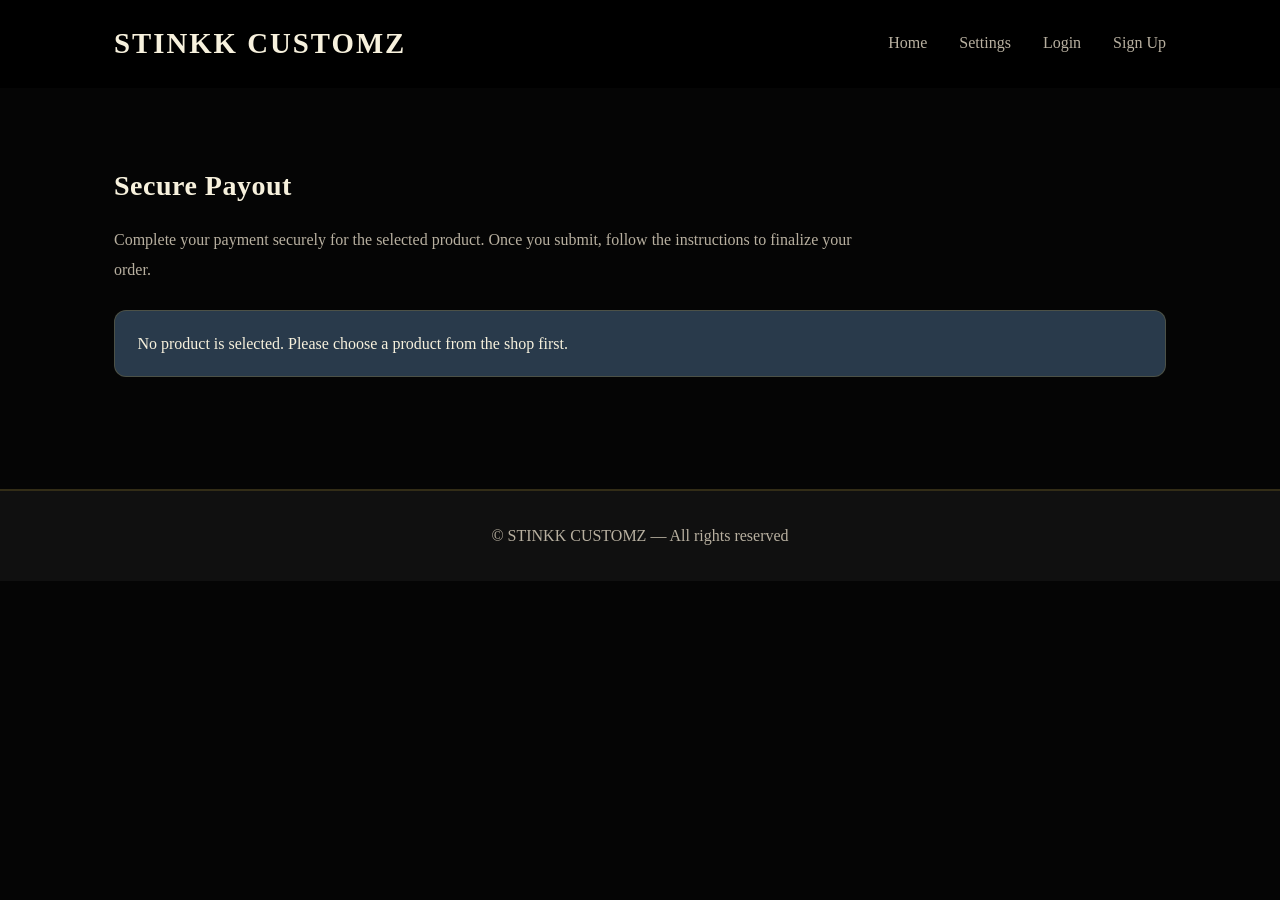
<file: checkout.html>
<!doctype html>
<html lang="en">
<head>
  <meta charset="utf-8">
  <meta name="viewport" content="width=device-width, initial-scale=1">
  <meta name="description" content="Complete your secure checkout for STINKK CUSTOMZ products with a safe and easy payment flow.">
  <link rel="canonical" href="https://AMUSHDE.github.io/stinkkxustomzz/checkout.html">
  <title>Secure Checkout — STINKK CUSTOMZ</title>
  <link rel="stylesheet" href="styles.css">
</head>
<body>
  <header class="site-header">
    <div class="container">
      <h1 class="logo">STINKK CUSTOMZ</h1>
      <nav class="nav">
        <a href="index.html">Home</a>
        <a href="settings.html">Settings</a>
        <a href="login.html">Login</a>
      </nav>
    </div>
  </header>

  <main class="checkout-page">
    <section class="container">
      <h3>Secure Payout</h3>
      <p>Complete your payment securely for the selected product. Once you submit, follow the instructions to finalize your order.</p>

      <div id="checkoutNotice" class="payment-notice hidden"></div>
      <div id="checkoutSummary" class="checkout-summary hidden"></div>

      <div id="checkoutSection" class="checkout-panel">
        <form id="checkoutForm">
          <label>Product
            <input type="text" name="product" readonly>
          </label>
          <label>Total Amount
            <input type="text" name="amount" readonly>
          </label>
          <label>Your Name
            <input type="text" name="payerName" required>
          </label>
          <label>Email
            <input type="email" name="payerEmail" required>
          </label>
          <label>Phone number
            <input type="tel" name="payerPhone" required placeholder="07XXXXXXXX">
          </label>
          <label>Payment method
            <select name="method" required>
              <option value="">Choose a method</option>
              <option value="mpesa">Mpesa</option>
              <option value="bank">Bank Transfer</option>
              <option value="airtel">Airtel Money</option>
            </select>
          </label>
          <button class="btn" type="submit">Complete Payment</button>
        </form>
      </div>
    </section>
  </main>

  <footer class="site-footer">
    <div class="container">© STINKK CUSTOMZ — All rights reserved</div>
  </footer>
  <script src="script.js"></script>
</body>
</html>
</file>
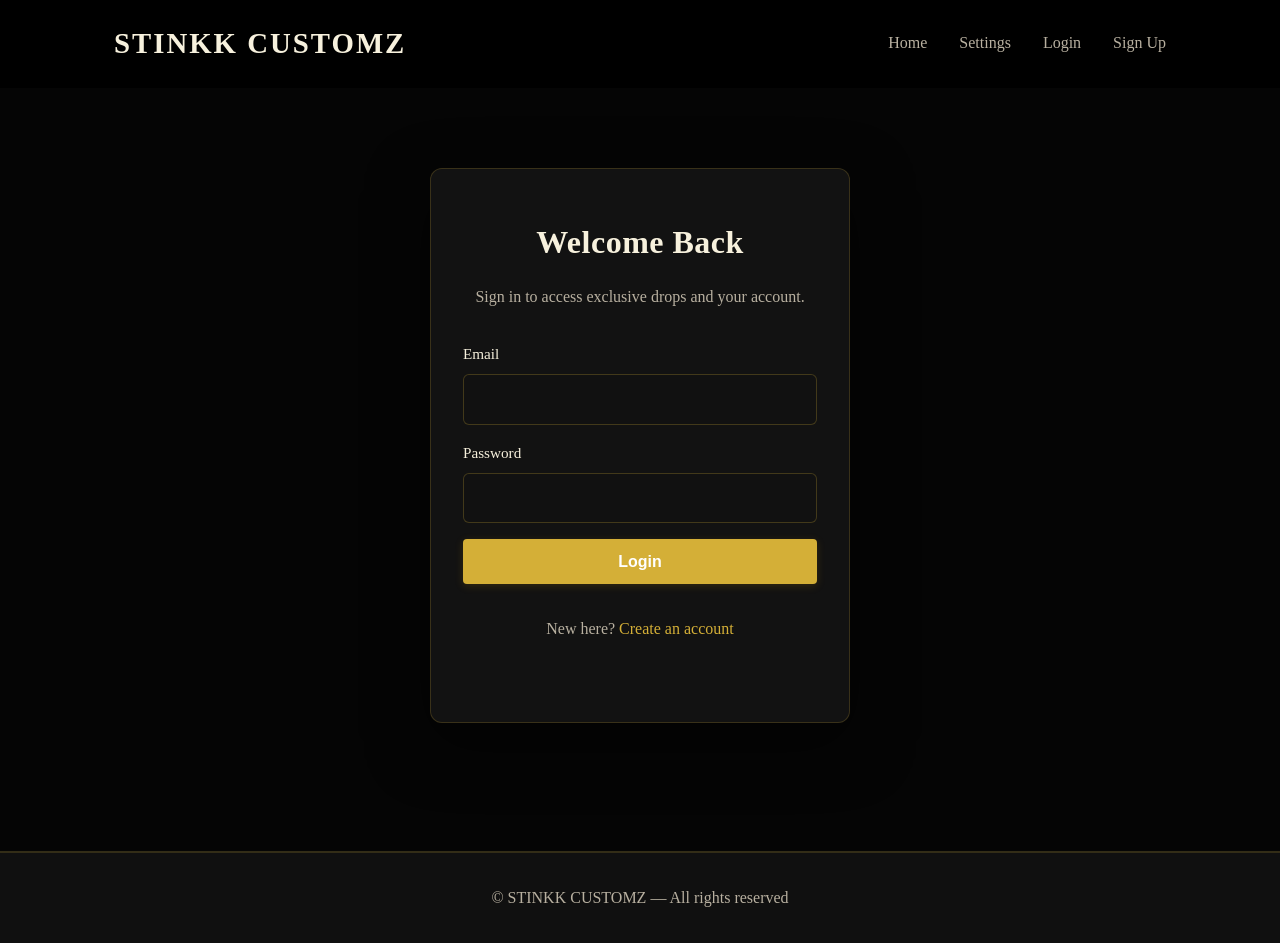
<file: login.html>
<!doctype html>
<html lang="en">
<head>
  <meta charset="utf-8">
  <meta name="viewport" content="width=device-width, initial-scale=1">
  <title>Login — STINKK CUSTOMZ</title>
  <link rel="stylesheet" href="styles.css">
</head>
<body>
  <header class="site-header">
    <div class="container">
      <h1 class="logo">STINKK CUSTOMZ</h1>
      <nav class="nav">
        <a href="index.html">Home</a>
        <a href="settings.html">Settings</a>
        <a href="signup.html">Sign Up</a>
      </nav>
    </div>
  </header>

  <main>
    <section class="auth-page">
      <div class="container auth-card">
        <h2 class="auth-title">Welcome Back</h2>
        <p>Sign in to access exclusive drops and your account.</p>
        <form class="auth-form" id="loginForm">
          <label>Email
            <input type="email" name="email" required>
          </label>
          <label>Password
            <input type="password" name="password" required>
          </label>
          <button class="btn" type="submit">Login</button>
          <p class="auth-footer">New here? <a href="signup.html">Create an account</a></p>
        </form>
      </div>
    </section>
  </main>

  <footer class="site-footer">
    <div class="container">© STINKK CUSTOMZ — All rights reserved</div>
  </footer>
  <script src="script.js"></script>
</body>
</html>
</file>
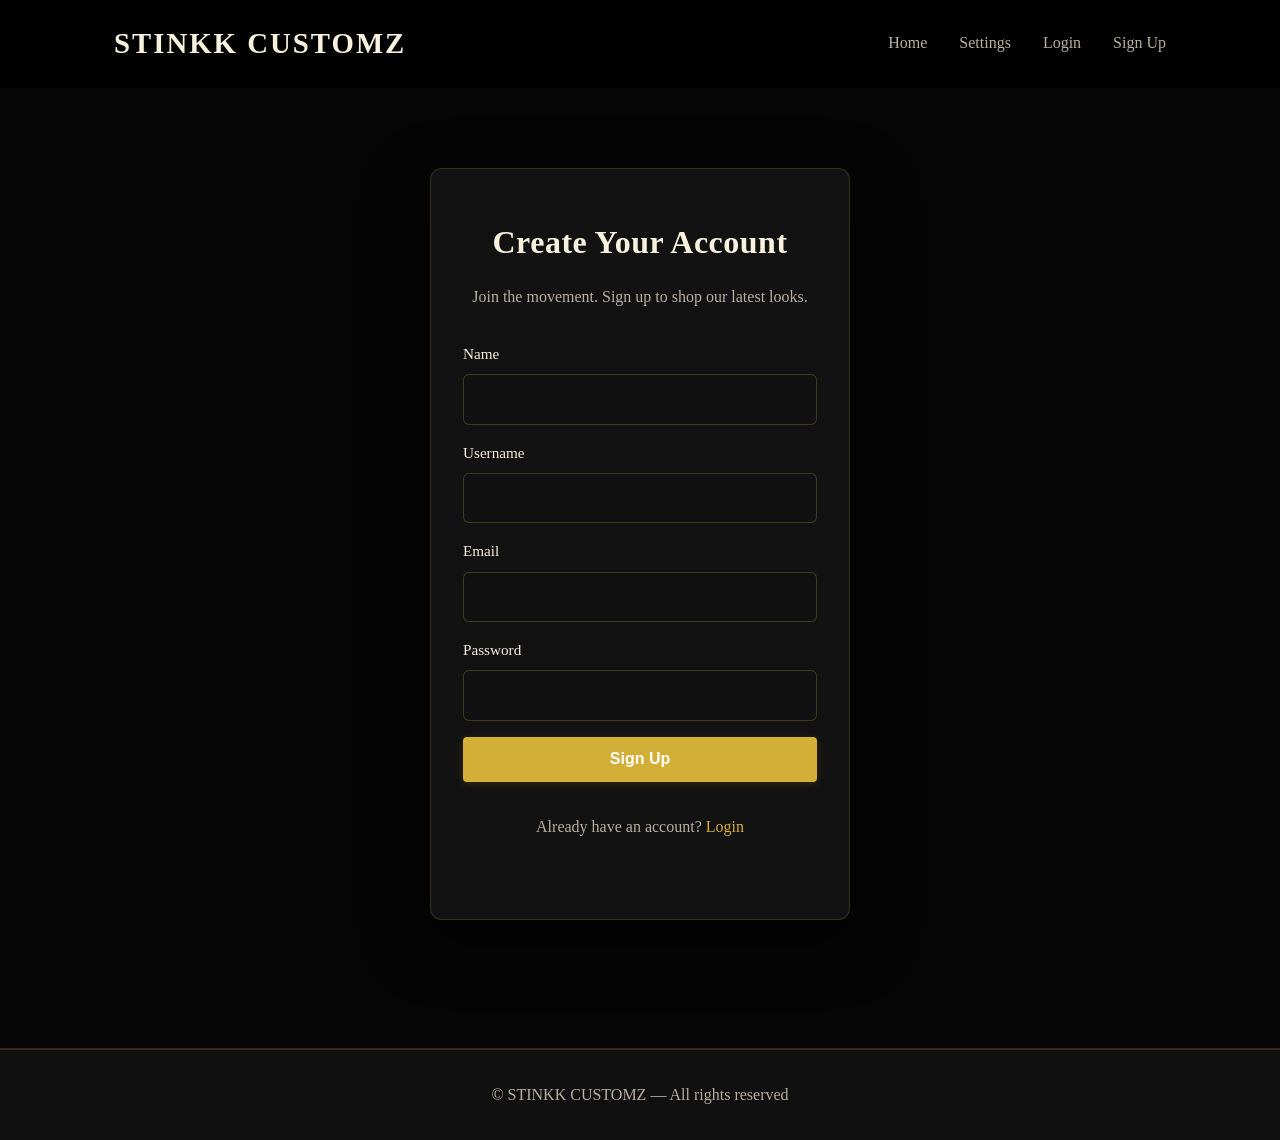
<file: signup.html>
<!doctype html>
<html lang="en">
<head>
  <meta charset="utf-8">
  <meta name="viewport" content="width=device-width, initial-scale=1">
  <title>Sign Up — STINKK CUSTOMZ</title>
  <link rel="stylesheet" href="styles.css">
</head>
<body>
  <header class="site-header">
    <div class="container">
      <h1 class="logo">STINKK CUSTOMZ</h1>
      <nav class="nav">
        <a href="index.html">Home</a>
        <a href="settings.html">Settings</a>
        <a href="login.html">Login</a>
      </nav>
    </div>
  </header>

  <main>
    <section class="auth-page">
      <div class="container auth-card">
        <h2 class="auth-title">Create Your Account</h2>
        <p>Join the movement. Sign up to shop our latest looks.</p>
        <form class="auth-form" id="signupForm">
          <label>Name
            <input type="text" name="name" required>
          </label>
          <label>Username
            <input type="text" name="username" required>
          </label>
          <label>Email
            <input type="email" name="email" required>
          </label>
          <label>Password
            <input type="password" name="password" required>
          </label>
          <button class="btn" type="submit">Sign Up</button>
          <p class="auth-footer">Already have an account? <a href="login.html">Login</a></p>
        </form>
      </div>
    </section>
  </main>

  <footer class="site-footer">
    <div class="container">© STINKK CUSTOMZ — All rights reserved</div>
  </footer>
  <script src="script.js"></script>
</body>
</html>
</file>
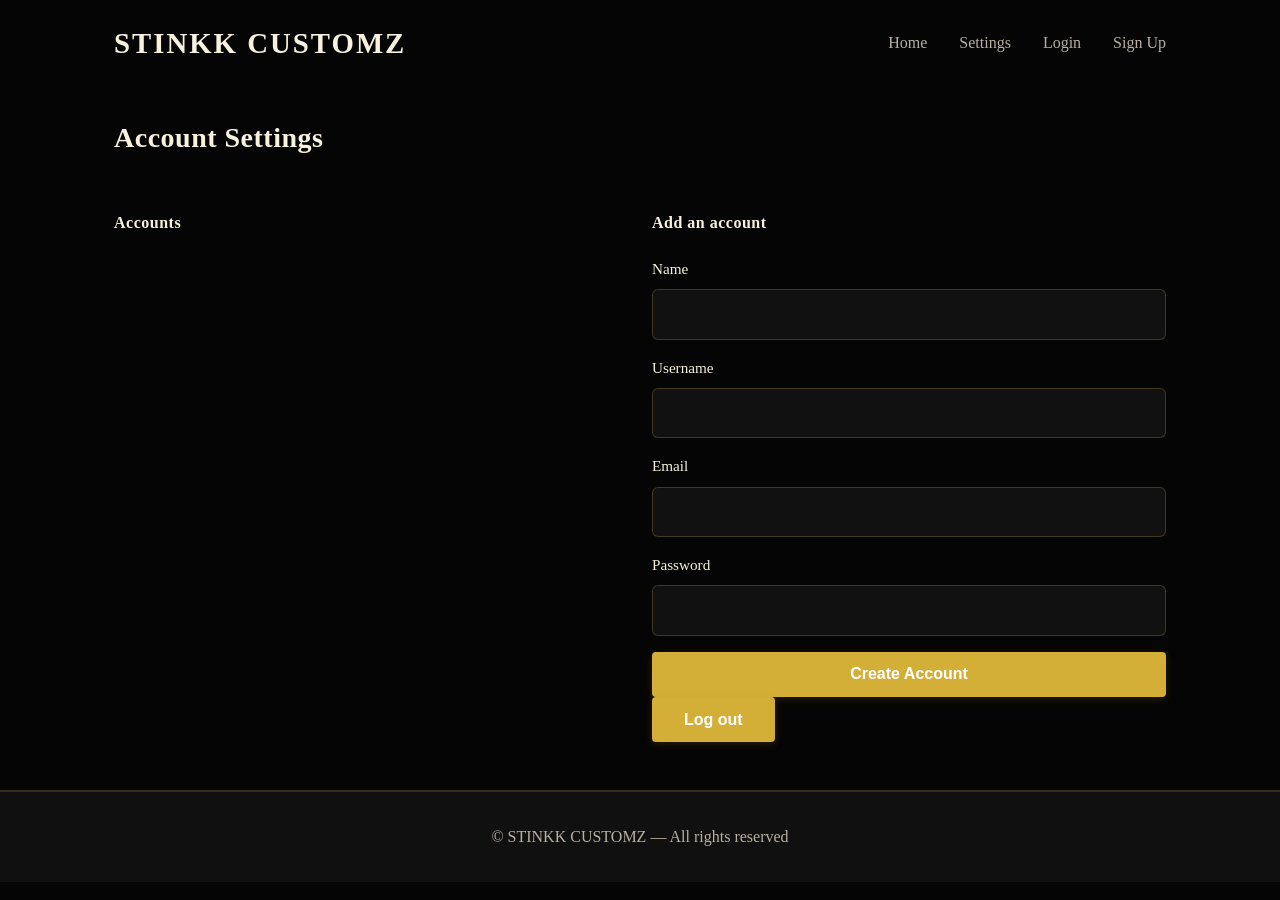
<file: deploy_package/settings.html>
<!doctype html>
<html lang="en">
<head>
  <meta charset="utf-8">
  <meta name="viewport" content="width=device-width, initial-scale=1">
  <title>Settings — STINKK CUSTOMZ</title>
  <link rel="stylesheet" href="styles.css">
</head>
<body>
  <header class="site-header">
    <div class="container">
      <h1 class="logo">STINKK CUSTOMZ</h1>
      <nav class="nav">
        <a href="index.html">Home</a>
        <a href="settings.html">Settings</a>
        <a href="login.html">Login</a>
      </nav>
    </div>
  </header>

  <main>
    <section class="settings container">
      <h3>Account Settings</h3>
      <div class="settings-grid">
        <div class="accounts-list">
          <h4>Accounts</h4>
          <ul id="accountsList"></ul>
        </div>

        <div class="accounts-actions">
          <h4>Add an account</h4>
          <form id="addAccountForm" class="auth-form">
            <label>Name
              <input type="text" name="name" required>
            </label>
            <label>Username
              <input type="text" name="username" required>
            </label>
            <label>Email
              <input type="email" name="email" required>
            </label>
            <label>Password
              <input type="password" name="password" required>
            </label>
            <button class="btn" type="submit">Create Account</button>
          </form>

          <div class="settings-logout">
            <button id="settingsLogoutBtn" class="btn">Log out</button>
          </div>
        </div>
      </div>
    </section>
  </main>

  <footer class="site-footer">
    <div class="container">© STINKK CUSTOMZ — All rights reserved</div>
  </footer>

  <script src="script.js"></script>
</body>
</html>
</file>
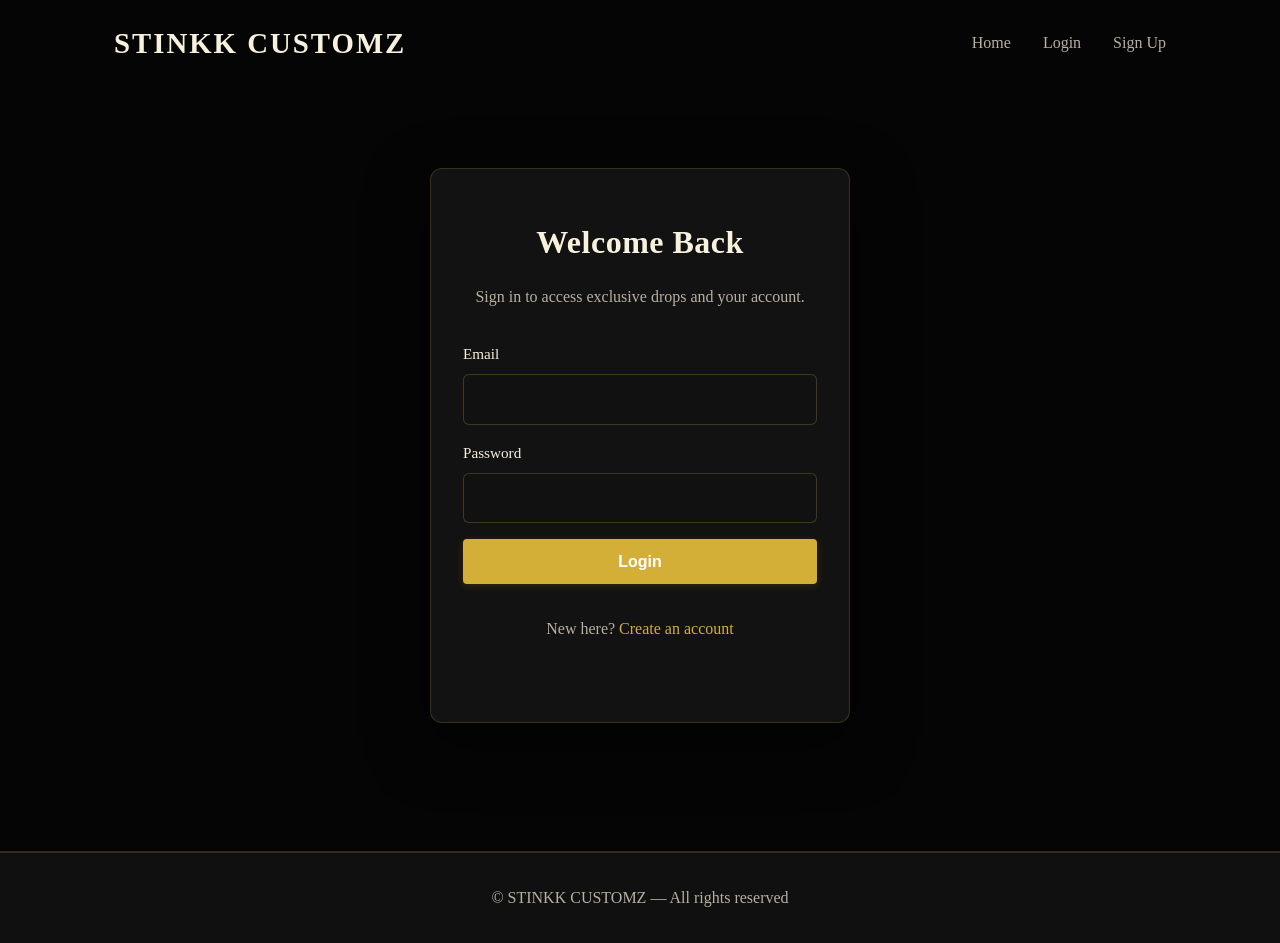
<file: jewellery_site/login.html>
<!doctype html>
<html lang="en">
<head>
  <meta charset="utf-8">
  <meta name="viewport" content="width=device-width, initial-scale=1">
  <title>Login — STINKK CUSTOMZ</title>
  <link rel="stylesheet" href="styles.css">
</head>
<body>
  <header class="site-header">
    <div class="container">
      <h1 class="logo">STINKK CUSTOMZ</h1>
      <nav class="nav">
        <a href="index.html">Home</a>
        <a href="signup.html">Sign Up</a>
      </nav>
    </div>
  </header>

  <main>
    <section class="auth-page">
      <div class="container auth-card">
        <h2 class="auth-title">Welcome Back</h2>
        <p>Sign in to access exclusive drops and your account.</p>
        <form class="auth-form" id="loginForm">
          <label>Email
            <input type="email" name="email" required>
          </label>
          <label>Password
            <input type="password" name="password" required>
          </label>
          <button class="btn" type="submit">Login</button>
          <p class="auth-footer">New here? <a href="signup.html">Create an account</a></p>
        </form>
      </div>
    </section>
  </main>

  <footer class="site-footer">
    <div class="container">© STINKK CUSTOMZ — All rights reserved</div>
  </footer>
  <script src="script.js"></script>
</body>
</html>
</file>
<file: styles.css>
/* ============================================
   ROOT VARIABLES & RESET
   ============================================ */
:root {
  --bg: #050505;
  --bg-alt: #101010;
  --muted: #cfc7b8;
  --accent: #d4af37;
  --accent-dark: #b58f19;
  --text-primary: #f7f1dd;
  --text-secondary: #b8b0a0;
  --border: rgba(212, 175, 55, 0.18);
  --shadow: 0 4px 20px rgba(0, 0, 0, 0.45);
  --shadow-lg: 0 8px 35px rgba(0, 0, 0, 0.55);
  --maxw: 1100px;
  --transition: 0.3s ease;
}

* {
  box-sizing: border-box;
}

html {
  scroll-behavior: smooth;
}

body {
  opacity: 0;
  transition: opacity 0.35s ease;
}

body.page-loaded {
  opacity: 1;
}

body.fade-out {
  opacity: 0;
}

body {
  font-family: 'Times New Roman', Times, serif;
  margin: 0;
  color: var(--text-primary);
  background-color: var(--bg);
  line-height: 1.6;
}

/* ============================================
   TYPOGRAPHY
   ============================================ */
h1, h2, h3, h4, h5, h6 {
  font-family: 'Times New Roman', Times, serif;
  font-weight: 700;
  letter-spacing: 0.5px;
}

h1 {
  font-size: 2.5rem;
}

h2 {
  font-size: 2rem;
}

h3 {
  font-size: 1.75rem;
}

p {
  color: var(--text-secondary);
}

/* ============================================
   LAYOUT & CONTAINER
   ============================================ */
.container {
  max-width: var(--maxw);
  margin: 0 auto;
  padding: 0 1.5rem;
}

/* ============================================
   HEADER & NAVIGATION
   ============================================ */
.site-header {
  background-color: black;
  border-bottom: 2px solid transparent;
  position: sticky;
  top: 0;
  z-index: 100;
  box-shadow: none;
}

.site-header .container {
  display: flex;
  align-items: center;
  justify-content: space-between;
  padding: 1.25rem 1.5rem;
  gap: 2rem;
}

.logo {
  font-family: 'Playfair Display', serif;
  margin: 0;
  font-size: 1.8rem;
  color: var(--text-primary);
  font-weight: 700;
  letter-spacing: 2px;
  flex-shrink: 0;
}


.nav {
  display: flex;
  gap: 2rem;
  flex: 1;
  justify-content: flex-end;
}

.nav a {
  color: var(--text-secondary);
  text-decoration: none;
  font-weight: 500;
  transition: color var(--transition);
  position: relative;
}

.nav a:hover {
  color: var(--accent);
}

.nav a::after {
  content: '';
  position: absolute;
  bottom: -5px;
  left: 0;
  width: 0;
  height: 2px;
  background-color: var(--accent);
  transition: width var(--transition);
}

.nav a:hover::after {
  width: 100%;
}

/* ============================================
   HERO SECTION
   ============================================ */
.hero {
  background-color: #000;
  padding: 5rem 0;
  text-align: center;
}

.hero .container {
  max-width: 800px;
}

.hero h2 {
  margin: 0 0 1rem;
  font-size: 3rem;
  color: #f7f1dd;
  line-height: 1.2;
}

.hero p {
  font-size: 1.1rem;
  margin-bottom: 2rem;
  color: #cfc7b8;
  line-height: 1.8;
}

/* ============================================
   BUTTONS
   ============================================ */
.btn {
  background-color: var(--accent);
  color: #fff;
  padding: 0.85rem 2rem;
  border-radius: 4px;
  border: none;
  cursor: pointer;
  text-decoration: none;
  display: inline-block;
  font-weight: 600;
  font-size: 1rem;
  transition: all var(--transition);
  box-shadow: 0 2px 8px rgba(184, 134, 11, 0.2);
}

.btn:hover {
  background-color: var(--accent-dark);
  transform: translateY(-2px);
  box-shadow: 0 4px 12px rgba(184, 134, 11, 0.3);
}

.btn:active {
  transform: translateY(0);
}

/* ============================================
   PRODUCTS SECTION
   ============================================ */
.products {
  padding: 4rem 0;
}

.products h3 {
  margin: 0 0 2rem;
  text-align: center;
  color: var(--text-primary);
}

.grid {
  display: grid;
  grid-template-columns: repeat(auto-fit, minmax(240px, 1fr));
  gap: 2rem;
  margin-top: 2rem;
}

/* ============================================
   PRODUCT CARDS
   ============================================ */
.card {
  background-color: var(--bg-alt);
  border: 1px solid var(--border);
  border-radius: 8px;
  overflow: hidden;
  display: flex;
  flex-direction: column;
  transition: all var(--transition);
  box-shadow: var(--shadow);
}

.card:hover {
  transform: translateY(-8px);
  box-shadow: var(--shadow-lg);
  border-color: var(--accent);
}

.card img {
  width: 100%;
  height: 240px;
  object-fit: cover;
  transition: transform var(--transition);
}

.card:hover img {
  transform: scale(1.05);
}

.meta {
  padding: 1.25rem;
  display: flex;
  flex-direction: column;
  gap: 0.75rem;
  flex-grow: 1;
}

.meta h4 {
  margin: 0;
  font-size: 1.1rem;
  color: var(--text-primary);
}

.price {
  color: var(--accent);
  font-weight: 700;
  font-size: 1.25rem;
  margin: 0;
}

.btn.view {
  align-self: flex-start;
  margin-top: auto;
  padding: 0.6rem 1.5rem;
}

/* ============================================
   ABOUT SECTION
   ============================================ */
.about {
  padding: 4rem 0;
  background-color: var(transparent);
    img {
      display: block;
      max-width: 900px;
      margin: 0 auto 1rem;
      width: 900px;
      height: auto;
      text-align: center;
     }
}

.about h3 {
  margin-bottom: 1.5rem;
  text-align: center;
  color: var(--text-primary);
}

.about p {
  text-align: center;
  font-size: 1.05rem;
  max-width: 600px;
  margin: 0 auto;
  color: var(--text-secondary);
}

/* ============================================
   CONTACT SECTION
   ============================================ */
.contact {
  padding: 5rem 0;
}

.contact-top {
  display: grid;
  grid-template-columns: 1.3fr 0.9fr;
  gap: 2rem;
  margin-bottom: 3rem;
}

.contact-top .eyebrow {
  display: inline-block;
  text-transform: uppercase;
  letter-spacing: 0.35em;
  font-weight: 700;
  color: var(--accent);
  margin-bottom: 1rem;
}

.contact-top h3 {
  margin: 0 0 1rem;
  color: var(--text-primary);
  font-size: 2.25rem;
}

.contact-top p {
  margin: 0;
  color: var(--text-secondary);
  max-width: 560px;
}

.contact-meta {
  display: grid;
  gap: 1rem;
}

.contact-body {
  display: grid;
  grid-template-columns: 1fr 1fr;
  gap: 2rem;
}

.contact-details {
  display: grid;
  gap: 1rem;
}

.contact-card {
  background-color: rgba(255, 255, 255, 0.05);
  border: 1px solid rgba(212, 175, 55, 0.18);
  border-radius: 12px;
  padding: 1.5rem;
  color: var(--text-primary);
}

.contact-card strong {
  display: block;
  margin-bottom: 0.75rem;
  color: var(--accent);
  font-size: 1rem;
}

.contact-card p {
  margin: 0.35rem 0;
  color: var(--text-secondary);
  line-height: 1.8;
}

.contact-card--large {
  min-height: 180px;
}

.contact-form {
  display: grid;
  gap: 1rem;
}

.contact-form label {
  display: grid;
  gap: 0.5rem;
  color: var(--text-primary);
  font-size: 0.95rem;
}

.contact-form input,
.contact-form textarea {
  width: 100%;
  padding: 1rem;
  border-radius: 8px;
  border: 1px solid rgba(212, 175, 55, 0.2);
  background-color: #111;
  color: var(--text-primary);
  font-family: inherit;
  font-size: 1rem;
  transition: all var(--transition);
}

.contact-form input:focus,
.contact-form textarea:focus {
  outline: none;
  border-color: var(--accent);
  box-shadow: 0 0 0 3px rgba(212, 175, 55, 0.12);
}

.contact-form textarea {
  resize: vertical;
  min-height: 180px;
}

.contact-form .btn {
  width: fit-content;
}

.payment {
  padding: 4rem 0;
  background-color: #090909;
}

.payment h3 {
  margin-bottom: 1rem;
  text-align: center;
  color: var(--text-primary);
}

.payment p {
  text-align: center;
  max-width: 760px;
  margin: 0 auto 2.5rem;
  color: var(--text-secondary);
}

.payment-grid {
  display: grid;
  grid-template-columns: repeat(auto-fit, minmax(220px, 1fr));
  gap: 1.5rem;
  margin-bottom: 2.5rem;
}

.payment-card {
  background: rgba(255, 255, 255, 0.03);
  border: 1px solid rgba(212, 175, 55, 0.14);
  border-radius: 16px;
  padding: 1.75rem;
  color: var(--text-primary);
}

.payment-card h4 {
  margin-top: 0;
  margin-bottom: 1rem;
  color: var(--accent);
}

.payment-card p {
  margin: 0.6rem 0;
  color: var(--text-secondary);
  line-height: 1.7;
}

.payment-checkout {
  display: grid;
  place-items: center;
}

.checkout-panel {
  width: 100%;
  max-width: 640px;
  background: rgba(255, 255, 255, 0.04);
  border: 1px solid rgba(212, 175, 55, 0.16);
  border-radius: 16px;
  padding: 2rem;
}

.checkout-panel h4 {
  margin-top: 0;
  margin-bottom: 1.5rem;
  color: var(--text-primary);
}

.checkout-panel label {
  display: grid;
  gap: 0.65rem;
  margin-bottom: 1rem;
  color: var(--text-primary);
}

.checkout-summary {
  background: rgba(255, 255, 255, 0.05);
  border: 1px solid rgba(212, 175, 55, 0.18);
  border-radius: 16px;
  padding: 1.5rem;
  margin-bottom: 1.5rem;
  color: var(--text-primary);
}

.checkout-summary h4 {
  margin-top: 0;
  color: var(--accent);
}

.checkout-summary-card {
  display: grid;
  gap: 0.75rem;
}

.checkout-page {
  padding: 3rem 0 4rem;
}

.checkout-page h3 {
  color: var(--text-primary);
  margin-bottom: 0.75rem;
}

.checkout-page p {
  max-width: 760px;
  line-height: 1.9;
  color: var(--text-secondary);
  margin-bottom: 1.5rem;
}

.checkout-panel {
  background: rgba(255, 255, 255, 0.04);
  border: 1px solid rgba(212, 175, 55, 0.16);
  border-radius: 16px;
  padding: 2rem;
}

.checkout-panel input,
.checkout-panel select {
  width: 100%;
  padding: 0.95rem 1rem;
  border-radius: 8px;
  border: 1px solid rgba(212, 175, 55, 0.18);
  background-color: #111;
  color: var(--text-primary);
}

.checkout-summary.hidden,
.checkout-panel.hidden {
  display: none;
}

.payment-instructions {
  margin-top: 1.75rem;
  padding: 1.3rem 1.4rem;
  border-radius: 12px;
  background: rgba(212, 175, 55, 0.08);
  color: var(--text-secondary);
  line-height: 1.8;
}

.payment-notice {
  margin-top: 1rem;
  padding: 1.2rem 1.4rem;
  border-radius: 12px;
  background: rgba(44, 62, 80, 0.95);
  border: 1px solid rgba(212, 175, 55, 0.2);
  color: var(--text-primary);
  line-height: 1.7;
}

.hidden {
  display: none;
}

.error-card {
  max-width: 720px;
  margin: 0 auto;
}

.error-page h1 {
  margin: 0 0 1rem;
  font-size: clamp(5rem, 10vw, 8rem);
  color: var(--accent);
}

.error-page h2 {
  margin: 0 0 1rem;
  font-size: clamp(2rem, 4vw, 3rem);
  color: var(--text-primary);
}

.error-page p {
  color: var(--text-secondary);
  font-size: 1.05rem;
  max-width: 640px;
  margin: 0 auto 2rem;
  line-height: 1.8;
}

.error-actions {
  display: flex;
  flex-wrap: wrap;
  justify-content: center;
  gap: 1rem;
}

.error-actions .btn {
  min-width: 180px;
}

.redirect-note {
  margin-top: 1.75rem;
  color: var(--text-secondary);
  font-size: 0.95rem;
}

@media (max-width: 900px) {
  .contact-top,
  .contact-body {
    grid-template-columns: 1fr;
  }
}

/* ============================================
   FOOTER
   ============================================ */
.site-footer {
  border-top: 2px solid var(--border);
  padding: 2rem;
  text-align: center;
  color: var(--text-secondary);
  background-color: var(--bg-alt);
  margin-top: 3rem;
}

.site-footer p {
  margin: 0;
}

/* ============================================
   MODAL
   ============================================ */
.modal {
  position: fixed;
  inset: 0;
  background: rgba(0, 0, 0, 0.7);
  display: none;
  align-items: center;
  justify-content: center;
  padding: 1rem;
  z-index: 1000;
}

.modal[aria-hidden="false"] {
  display: flex;
}

.modal-content {
  background-color: var(--bg-alt);
  border-radius: 8px;
  max-width: 900px;
  width: 100%;
  display: flex;
  gap: 2rem;
  overflow: hidden;
  box-shadow: var(--shadow-lg);
}

.modal-content img {
  width: 50%;
  height: auto;
  min-height: 400px;
  object-fit: cover;
}

.modal-info {
  padding: 2rem;
  display: flex;
  flex-direction: column;
  justify-content: space-between;
  flex: 1;
}

.modal-info h3 {
  margin: 0 0 1rem;
  color: var(--text-primary);
}

.modal-info .price {
  font-size: 1.5rem;
  margin-bottom: 1.5rem;
}

.modal-close {
  position: absolute;
  right: 1.5rem;
  top: 1.5rem;
  background: transparent;
  border: 0;
  font-size: 1.8rem;
  color: #fff;
  cursor: pointer;
  transition: opacity var(--transition);
}

.modal-close:hover {
  opacity: 0.7;
}

/* ============================================
   RESPONSIVE DESIGN
   ============================================ */
@media (max-width: 768px) {
  .site-header .container {
    flex-direction: column;
    align-items: flex-start;
    gap: 1rem;
  }

  .nav {
    width: 100%;
    flex-direction: column;
    justify-content: flex-start;
    gap: 0.5rem;
  }

  .hero h2 {
    font-size: 2rem;
  }

  .grid {
    grid-template-columns: repeat(auto-fit, minmax(200px, 1fr));
    gap: 1.5rem;
  }

  .modal-content {
    flex-direction: column;
    gap: 0;
  }

  .modal-content img {
    width: 100%;
    height: 250px;
  }

  .modal-info {
    padding: 1.5rem;
  }
}

@media (max-width: 480px) {
  .logo {
    font-size: 1.4rem;
  }

  .hero h2 {
    font-size: 1.5rem;
  }

  .hero p {
    font-size: 0.95rem;
  }

  .grid {
    grid-template-columns: 1fr;
  }

  .contact form {
    max-width: 100%;
  }
}

/* ============================================
   AUTH PAGES
   ============================================ */
.auth-page {
  padding: 5rem 0;
  background-color: #050505;
}

.auth-card {
  max-width: 420px;
  margin: 0 auto;
  padding: 3rem 2rem;
  background: rgba(20, 20, 20, 0.95);
  border: 1px solid rgba(212, 175, 55, 0.2);
  border-radius: 12px;
  box-shadow: 0 20px 60px rgba(0, 0, 0, 0.55);
}

.auth-title {
  margin: 0 0 1rem;
  color: var(--text-primary);
  font-size: 2rem;
  text-align: center;
}

.auth-card p {
  text-align: center;
  color: var(--text-secondary);
  margin-bottom: 2rem;
  line-height: 1.6;
}

.auth-form {
  display: grid;
  gap: 1rem;
}

.auth-form label {
  display: grid;
  gap: 0.5rem;
  color: var(--text-primary);
  font-size: 0.95rem;
}

.auth-form input {
  width: 100%;
  padding: 0.95rem 1rem;
  border-radius: 6px;
  border: 1px solid rgba(212, 175, 55, 0.25);
  background-color: #111;
  color: var(--text-primary);
  font-family: inherit;
  font-size: 1rem;
}

.auth-form input:focus {
  outline: none;
  border-color: var(--accent);
  box-shadow: 0 0 0 3px rgba(212, 175, 55, 0.12);
}

  .profile {
    padding: 4rem 0;
  }

  .profile-card {
    background: rgba(255, 255, 255, 0.04);
    border: 1px solid rgba(212, 175, 55, 0.15);
    border-radius: 18px;
    padding: 2rem;
    display: grid;
    gap: 1.5rem;
  }

  .profile-header {
    display: flex;
    align-items: center;
    gap: 1.5rem;
    flex-wrap: wrap;
  }

  /* SETTINGS */
  .settings-grid {
    display: grid;
    grid-template-columns: 1fr 1fr;
    gap: 1.5rem;
    align-items: start;
  }

  .accounts-list ul {
    list-style: none;
    padding: 0;
    margin: 0;
    display: grid;
    gap: 0.75rem;
  }

  .accounts-list li {
    background: rgba(255,255,255,0.03);
    border: 1px solid rgba(212,175,55,0.08);
    padding: 0.85rem 1rem;
    border-radius: 8px;
    display: flex;
    align-items: center;
    justify-content: space-between;
    gap: 0.5rem;
  }

  .accounts-actions .auth-form {
    max-width: 100%;
  }

  .avatar-preview {
    width: 160px;
    height: 160px;
    border-radius: 24px;
    overflow: hidden;
    border: 2px solid rgba(212, 175, 55, 0.2);
    background: #111;
    flex-shrink: 0;
  }

  .avatar-preview img {
    width: 100%;
    height: 100%;
    object-fit: cover;
    display: block;
  }

  .profile-summary h4 {
    margin: 0;
    color: var(--text-primary);
    font-size: 2rem;
  }

  .profile-summary p {
    margin: 0.5rem 0 0;
    color: var(--text-secondary);
    line-height: 1.7;
  }

  .profile-form {
    display: grid;
    gap: 1rem;
  }

  .profile-actions {
    display: flex;
    gap: 1rem;
    flex-wrap: wrap;
  }

  .profile-note {
    color: var(--text-secondary);
    margin-top: 1rem;
    line-height: 1.7;
  }

  .profile-empty {
    background: rgba(255, 255, 255, 0.04);
    border: 1px solid rgba(212, 175, 55, 0.15);
    border-radius: 18px;
    padding: 2rem;
    text-align: center;
  }

  .profile-empty p {
    margin: 0 0 1.5rem;
  }

  .settings-page {
    padding: 4rem 0 5rem;
  }

  .settings-hero {
    display: flex;
    align-items: center;
    justify-content: space-between;
    gap: 2rem;
    padding: 3rem 0 2rem;
  }

  .hero-copy {
    max-width: 760px;
  }

  .eyebrow {
    display: inline-block;
    margin-bottom: 1rem;
    text-transform: uppercase;
    letter-spacing: 0.4em;
    font-size: 0.8rem;
    font-weight: 700;
    color: var(--accent);
  }

  .settings-hero h1 {
    margin: 0 0 1rem;
    font-size: clamp(2.5rem, 4vw, 3.6rem);
    line-height: 1.05;
    color: var(--text-primary);
  }

  .settings-hero p {
    max-width: 620px;
    color: var(--text-secondary);
    line-height: 1.8;
    font-size: 1rem;
  }

  .hero-action {
    display: flex;
    justify-content: flex-end;
  }

  .btn-pill {
    border-radius: 999px;
    padding: 1rem 2.25rem;
    font-weight: 700;
  }

  .btn-secondary {
    background: rgba(255, 255, 255, 0.08);
    color: var(--text-primary);
    border: 1px solid rgba(212, 175, 55, 0.18);
  }

  .btn-secondary:hover {
    background: rgba(212, 175, 55, 0.15);
    color: #fff;
  }

  .settings-profile-section {
    margin-bottom: 3rem;
  }

  .profile-card {
    display: grid;
    grid-template-columns: auto 1fr auto;
    gap: 1.5rem;
    align-items: center;
    padding: 2rem;
    border-radius: 24px;
    background: rgba(255, 255, 255, 0.04);
    border: 1px solid rgba(212, 175, 55, 0.12);
    box-shadow: 0 20px 60px rgba(0, 0, 0, 0.22);
  }

  .profile-image {
    width: 130px;
    height: 130px;
    border-radius: 28px;
    overflow: hidden;
    border: 1px solid rgba(212, 175, 55, 0.18);
    background: #111;
  }

  .profile-image img {
    width: 100%;
    height: 100%;
    object-fit: cover;
    display: block;
  }

  .profile-details {
    display: grid;
    gap: 0.5rem;
  }

  .profile-label {
    text-transform: uppercase;
    letter-spacing: 0.35em;
    color: var(--accent);
    font-size: 0.8rem;
    font-weight: 700;
  }

  .profile-details h2 {
    margin: 0;
    font-size: 2.25rem;
    color: var(--text-primary);
  }

  .profile-details p {
    margin: 0;
    color: var(--text-secondary);
    line-height: 1.75;
  }

  .profile-status {
    grid-column: 1 / -1;
    color: var(--text-secondary);
    line-height: 1.8;
    margin-top: 0.75rem;
  }

  .profile-actions {
    display: flex;
    justify-content: flex-end;
  }

  .settings-grid {
    display: grid;
    grid-template-columns: repeat(2, minmax(0, 1fr));
    gap: 1.5rem;
  }

  .settings-card {
    padding: 1.75rem;
    border-radius: 22px;
    background: rgba(255, 255, 255, 0.04);
    border: 1px solid rgba(212, 175, 55, 0.1);
    box-shadow: 0 18px 55px rgba(0, 0, 0, 0.15);
    transition: transform var(--transition), border-color var(--transition), box-shadow var(--transition);
  }

  .settings-card:hover {
    transform: translateY(-4px);
    border-color: rgba(212, 175, 55, 0.18);
    box-shadow: 0 24px 65px rgba(0, 0, 0, 0.22);
  }

  .settings-card h3 {
    margin: 0 0 1rem;
    font-size: 1rem;
    letter-spacing: 0.25em;
    text-transform: uppercase;
    color: var(--accent);
  }

  .settings-card p {
    margin: 0 0 1.25rem;
    color: var(--text-secondary);
    line-height: 1.8;
    font-size: 0.98rem;
  }

  .settings-list {
    list-style: none;
    margin: 0;
    padding: 0;
    display: grid;
    gap: 0.75rem;
  }

  .settings-list li {
    display: flex;
    align-items: center;
    justify-content: space-between;
    gap: 0.75rem;
    padding: 1rem 1rem;
    border-radius: 16px;
    background: rgba(255, 255, 255, 0.03);
    border: 1px solid rgba(255, 255, 255, 0.05);
    color: var(--text-primary);
    font-size: 0.96rem;
  }

  .settings-list li::before {
    content: '•';
    color: var(--accent);
    display: inline-block;
    width: 1rem;
    margin-right: 0.5rem;
    font-size: 1.2rem;
    line-height: 1;
  }

  .settings-footer {
    padding-top: 2.5rem;
  }

  .settings-actions {
    display: flex;
    gap: 1rem;
    flex-wrap: wrap;
    align-items: center;
  }

  .btn-outline {
    background: transparent;
    color: var(--text-primary);
    border: 1px solid rgba(212, 175, 55, 0.18);
  }

  .btn-outline:hover {
    background: rgba(212, 175, 55, 0.08);
  }

  .btn-ghost {
    background: transparent;
    color: var(--text-primary);
    border: 1px solid rgba(255, 255, 255, 0.12);
  }

  .btn-ghost:hover {
    background: rgba(255, 255, 255, 0.06);
  }

  @media (max-width: 900px) {
    .settings-grid {
      grid-template-columns: 1fr;
    }

    .settings-hero {
      flex-direction: column;
      align-items: flex-start;
    }

    .profile-card {
      grid-template-columns: 1fr;
      text-align: left;
    }

    .profile-actions {
      justify-content: flex-start;
    }
  }

  @media (max-width: 640px) {
    .container {
      padding: 0 1rem;
    }

    .settings-hero h1 {
      font-size: 2rem;
    }

    .settings-hero {
      padding-top: 2rem;
    }

    .profile-card {
      padding: 1.5rem;
    }

    .profile-image {
      width: 120px;
      height: 120px;
      margin: 0 auto;
    }

    .settings-actions {
      justify-content: center;
    }
  }

.auth-footer a {
  color: var(--accent);
  text-decoration: none;
}

.auth-footer a:hover {
  text-decoration: underline;
}
</file>
<file: deploy_package/styles.css>
/* ============================================
   ROOT VARIABLES & RESET
   ============================================ */
:root {
  --bg: #050505;
  --bg-alt: #101010;
  --muted: #cfc7b8;
  --accent: #d4af37;
  --accent-dark: #b58f19;
  --text-primary: #f7f1dd;
  --text-secondary: #b8b0a0;
  --border: rgba(212, 175, 55, 0.18);
  --shadow: 0 4px 20px rgba(0, 0, 0, 0.45);
  --shadow-lg: 0 8px 35px rgba(0, 0, 0, 0.55);
  --maxw: 1100px;
  --transition: 0.3s ease;
}

* {
  box-sizing: border-box;
}

html {
  scroll-behavior: smooth;
}

body {
  opacity: 0;
  transition: opacity 0.35s ease;
}

body.page-loaded {
  opacity: 1;
}

body.fade-out {
  opacity: 0;
}

body {
  font-family: 'Times New Roman', Times, serif;
  margin: 0;
  color: var(--text-primary);
  background-color: var(--bg);
  line-height: 1.6;
}

/* ============================================
   TYPOGRAPHY
   ============================================ */
h1, h2, h3, h4, h5, h6 {
  font-family: 'Times New Roman', Times, serif;
  font-weight: 700;
  letter-spacing: 0.5px;
}

h1 {
  font-size: 2.5rem;
}

h2 {
  font-size: 2rem;
}

h3 {
  font-size: 1.75rem;
}

p {
  color: var(--text-secondary);
}

/* ============================================
   LAYOUT & CONTAINER
   ============================================ */
.container {
  max-width: var(--maxw);
  margin: 0 auto;
  padding: 0 1.5rem;
}

/* ============================================
   HEADER & NAVIGATION
   ============================================ */
.site-header {
  background-color: transparent;
  border-bottom: 2px solid transparent;
  position: sticky;
  top: 0;
  z-index: 100;
  box-shadow: none;
}

.site-header .container {
  display: flex;
  align-items: center;
  justify-content: space-between;
  padding: 1.25rem 1.5rem;
  gap: 2rem;
}

.logo {
  font-family: 'Playfair Display', serif;
  margin: 0;
  font-size: 1.8rem;
  color: var(--text-primary);
  font-weight: 700;
  letter-spacing: 2px;
  flex-shrink: 0;
}


.nav {
  display: flex;
  gap: 2rem;
  flex: 1;
  justify-content: flex-end;
}

.nav a {
  color: var(--text-secondary);
  text-decoration: none;
  font-weight: 500;
  transition: color var(--transition);
  position: relative;
}

.nav a:hover {
  color: var(--accent);
}

.nav a::after {
  content: '';
  position: absolute;
  bottom: -5px;
  left: 0;
  width: 0;
  height: 2px;
  background-color: var(--accent);
  transition: width var(--transition);
}

.nav a:hover::after {
  width: 100%;
}

/* ============================================
   HERO SECTION
   ============================================ */
.hero {
  background-color: #000;
  padding: 5rem 0;
  text-align: center;
}

.hero .container {
  max-width: 800px;
}

.hero h2 {
  margin: 0 0 1rem;
  font-size: 3rem;
  color: #f7f1dd;
  line-height: 1.2;
}

.hero p {
  font-size: 1.1rem;
  margin-bottom: 2rem;
  color: #cfc7b8;
  line-height: 1.8;
}

/* ============================================
   BUTTONS
   ============================================ */
.btn {
  background-color: var(--accent);
  color: #fff;
  padding: 0.85rem 2rem;
  border-radius: 4px;
  border: none;
  cursor: pointer;
  text-decoration: none;
  display: inline-block;
  font-weight: 600;
  font-size: 1rem;
  transition: all var(--transition);
  box-shadow: 0 2px 8px rgba(184, 134, 11, 0.2);
}

.btn:hover {
  background-color: var(--accent-dark);
  transform: translateY(-2px);
  box-shadow: 0 4px 12px rgba(184, 134, 11, 0.3);
}

.btn:active {
  transform: translateY(0);
}

/* ============================================
   PRODUCTS SECTION
   ============================================ */
.products {
  padding: 4rem 0;
}

.products h3 {
  margin: 0 0 2rem;
  text-align: center;
  color: var(--text-primary);
}

.grid {
  display: grid;
  grid-template-columns: repeat(auto-fit, minmax(240px, 1fr));
  gap: 2rem;
  margin-top: 2rem;
}

/* ============================================
   PRODUCT CARDS
   ============================================ */
.card {
  background-color: var(--bg-alt);
  border: 1px solid var(--border);
  border-radius: 8px;
  overflow: hidden;
  display: flex;
  flex-direction: column;
  transition: all var(--transition);
  box-shadow: var(--shadow);
}

.card:hover {
  transform: translateY(-8px);
  box-shadow: var(--shadow-lg);
  border-color: var(--accent);
}

.card img {
  width: 100%;
  height: 240px;
  object-fit: cover;
  transition: transform var(--transition);
}

.card:hover img {
  transform: scale(1.05);
}

.meta {
  padding: 1.25rem;
  display: flex;
  flex-direction: column;
  gap: 0.75rem;
  flex-grow: 1;
}

.meta h4 {
  margin: 0;
  font-size: 1.1rem;
  color: var(--text-primary);
}

.price {
  color: var(--accent);
  font-weight: 700;
  font-size: 1.25rem;
  margin: 0;
}

.btn.view {
  align-self: flex-start;
  margin-top: auto;
  padding: 0.6rem 1.5rem;
}

/* ============================================
   ABOUT SECTION
   ============================================ */
.about {
  padding: 4rem 0;
  background-color: var(--bg-alt);
}

.about h3 {
  margin-bottom: 1.5rem;
  text-align: center;
  color: var(--text-primary);
}

.about p {
  text-align: center;
  font-size: 1.05rem;
  max-width: 600px;
  margin: 0 auto;
  color: var(--text-secondary);
}

/* ============================================
   CONTACT SECTION
   ============================================ */
.contact {
  padding: 5rem 0;
}

.contact-top {
  display: grid;
  grid-template-columns: 1.3fr 0.9fr;
  gap: 2rem;
  margin-bottom: 3rem;
}

.contact-top .eyebrow {
  display: inline-block;
  text-transform: uppercase;
  letter-spacing: 0.35em;
  font-weight: 700;
  color: var(--accent);
  margin-bottom: 1rem;
}

.contact-top h3 {
  margin: 0 0 1rem;
  color: var(--text-primary);
  font-size: 2.25rem;
}

.contact-top p {
  margin: 0;
  color: var(--text-secondary);
  max-width: 560px;
}

.contact-meta {
  display: grid;
  gap: 1rem;
}

.contact-body {
  display: grid;
  grid-template-columns: 1fr 1fr;
  gap: 2rem;
}

.contact-details {
  display: grid;
  gap: 1rem;
}

.contact-card {
  background-color: rgba(255, 255, 255, 0.05);
  border: 1px solid rgba(212, 175, 55, 0.18);
  border-radius: 12px;
  padding: 1.5rem;
  color: var(--text-primary);
}

.contact-card strong {
  display: block;
  margin-bottom: 0.75rem;
  color: var(--accent);
  font-size: 1rem;
}

.contact-card p {
  margin: 0.35rem 0;
  color: var(--text-secondary);
  line-height: 1.8;
}

.contact-card--large {
  min-height: 180px;
}

.contact-form {
  display: grid;
  gap: 1rem;
}

.contact-form label {
  display: grid;
  gap: 0.5rem;
  color: var(--text-primary);
  font-size: 0.95rem;
}

.contact-form input,
.contact-form textarea {
  width: 100%;
  padding: 1rem;
  border-radius: 8px;
  border: 1px solid rgba(212, 175, 55, 0.2);
  background-color: #111;
  color: var(--text-primary);
  font-family: inherit;
  font-size: 1rem;
  transition: all var(--transition);
}

.contact-form input:focus,
.contact-form textarea:focus {
  outline: none;
  border-color: var(--accent);
  box-shadow: 0 0 0 3px rgba(212, 175, 55, 0.12);
}

.contact-form textarea {
  resize: vertical;
  min-height: 180px;
}

.contact-form .btn {
  width: fit-content;
}

.payment {
  padding: 4rem 0;
  background-color: #090909;
}

.payment h3 {
  margin-bottom: 1rem;
  text-align: center;
  color: var(--text-primary);
}

.payment p {
  text-align: center;
  max-width: 760px;
  margin: 0 auto 2.5rem;
  color: var(--text-secondary);
}

.payment-grid {
  display: grid;
  grid-template-columns: repeat(auto-fit, minmax(220px, 1fr));
  gap: 1.5rem;
  margin-bottom: 2.5rem;
}

.payment-card {
  background: rgba(255, 255, 255, 0.03);
  border: 1px solid rgba(212, 175, 55, 0.14);
  border-radius: 16px;
  padding: 1.75rem;
  color: var(--text-primary);
}

.payment-card h4 {
  margin-top: 0;
  margin-bottom: 1rem;
  color: var(--accent);
}

.payment-card p {
  margin: 0.6rem 0;
  color: var(--text-secondary);
  line-height: 1.7;
}

.payment-checkout {
  display: grid;
  place-items: center;
}

.checkout-panel {
  width: 100%;
  max-width: 640px;
  background: rgba(255, 255, 255, 0.04);
  border: 1px solid rgba(212, 175, 55, 0.16);
  border-radius: 16px;
  padding: 2rem;
}

.checkout-panel h4 {
  margin-top: 0;
  margin-bottom: 1.5rem;
  color: var(--text-primary);
}

.checkout-panel label {
  display: grid;
  gap: 0.65rem;
  margin-bottom: 1rem;
  color: var(--text-primary);
}

.checkout-summary {
  background: rgba(255, 255, 255, 0.05);
  border: 1px solid rgba(212, 175, 55, 0.18);
  border-radius: 16px;
  padding: 1.5rem;
  margin-bottom: 1.5rem;
  color: var(--text-primary);
}

.checkout-summary h4 {
  margin-top: 0;
  color: var(--accent);
}

.checkout-summary-card {
  display: grid;
  gap: 0.75rem;
}

.checkout-page {
  padding: 3rem 0 4rem;
}

.checkout-page h3 {
  color: var(--text-primary);
  margin-bottom: 0.75rem;
}

.checkout-page p {
  max-width: 760px;
  line-height: 1.9;
  color: var(--text-secondary);
  margin-bottom: 1.5rem;
}

.checkout-panel {
  background: rgba(255, 255, 255, 0.04);
  border: 1px solid rgba(212, 175, 55, 0.16);
  border-radius: 16px;
  padding: 2rem;
}

.checkout-panel input,
.checkout-panel select {
  width: 100%;
  padding: 0.95rem 1rem;
  border-radius: 8px;
  border: 1px solid rgba(212, 175, 55, 0.18);
  background-color: #111;
  color: var(--text-primary);
}

.checkout-summary.hidden,
.checkout-panel.hidden {
  display: none;
}

.payment-instructions {
  margin-top: 1.75rem;
  padding: 1.3rem 1.4rem;
  border-radius: 12px;
  background: rgba(212, 175, 55, 0.08);
  color: var(--text-secondary);
  line-height: 1.8;
}

.payment-notice {
  margin-top: 1rem;
  padding: 1.2rem 1.4rem;
  border-radius: 12px;
  background: rgba(44, 62, 80, 0.95);
  border: 1px solid rgba(212, 175, 55, 0.2);
  color: var(--text-primary);
  line-height: 1.7;
}

.hidden {
  display: none;
}

.error-card {
  max-width: 720px;
  margin: 0 auto;
}

.error-page h1 {
  margin: 0 0 1rem;
  font-size: clamp(5rem, 10vw, 8rem);
  color: var(--accent);
}

.error-page h2 {
  margin: 0 0 1rem;
  font-size: clamp(2rem, 4vw, 3rem);
  color: var(--text-primary);
}

.error-page p {
  color: var(--text-secondary);
  font-size: 1.05rem;
  max-width: 640px;
  margin: 0 auto 2rem;
  line-height: 1.8;
}

.error-actions {
  display: flex;
  flex-wrap: wrap;
  justify-content: center;
  gap: 1rem;
}

.error-actions .btn {
  min-width: 180px;
}

.redirect-note {
  margin-top: 1.75rem;
  color: var(--text-secondary);
  font-size: 0.95rem;
}

@media (max-width: 900px) {
  .contact-top,
  .contact-body {
    grid-template-columns: 1fr;
  }
}

/* ============================================
   FOOTER
   ============================================ */
.site-footer {
  border-top: 2px solid var(--border);
  padding: 2rem;
  text-align: center;
  color: var(--text-secondary);
  background-color: var(--bg-alt);
  margin-top: 3rem;
}

.site-footer p {
  margin: 0;
}

/* ============================================
   MODAL
   ============================================ */
.modal {
  position: fixed;
  inset: 0;
  background: rgba(0, 0, 0, 0.7);
  display: none;
  align-items: center;
  justify-content: center;
  padding: 1rem;
  z-index: 1000;
}

.modal[aria-hidden="false"] {
  display: flex;
}

.modal-content {
  background-color: var(--bg-alt);
  border-radius: 8px;
  max-width: 900px;
  width: 100%;
  display: flex;
  gap: 2rem;
  overflow: hidden;
  box-shadow: var(--shadow-lg);
}

.modal-content img {
  width: 50%;
  height: auto;
  min-height: 400px;
  object-fit: cover;
}

.modal-info {
  padding: 2rem;
  display: flex;
  flex-direction: column;
  justify-content: space-between;
  flex: 1;
}

.modal-info h3 {
  margin: 0 0 1rem;
  color: var(--text-primary);
}

.modal-info .price {
  font-size: 1.5rem;
  margin-bottom: 1.5rem;
}

.modal-close {
  position: absolute;
  right: 1.5rem;
  top: 1.5rem;
  background: transparent;
  border: 0;
  font-size: 1.8rem;
  color: #fff;
  cursor: pointer;
  transition: opacity var(--transition);
}

.modal-close:hover {
  opacity: 0.7;
}

/* ============================================
   RESPONSIVE DESIGN
   ============================================ */
@media (max-width: 768px) {
  .site-header .container {
    flex-direction: column;
    align-items: flex-start;
    gap: 1rem;
  }

  .nav {
    width: 100%;
    flex-direction: column;
    justify-content: flex-start;
    gap: 0.5rem;
  }

  .hero h2 {
    font-size: 2rem;
  }

  .grid {
    grid-template-columns: repeat(auto-fit, minmax(200px, 1fr));
    gap: 1.5rem;
  }

  .modal-content {
    flex-direction: column;
    gap: 0;
  }

  .modal-content img {
    width: 100%;
    height: 250px;
  }

  .modal-info {
    padding: 1.5rem;
  }
}

@media (max-width: 480px) {
  .logo {
    font-size: 1.4rem;
  }

  .hero h2 {
    font-size: 1.5rem;
  }

  .hero p {
    font-size: 0.95rem;
  }

  .grid {
    grid-template-columns: 1fr;
  }

  .contact form {
    max-width: 100%;
  }
}

/* ============================================
   AUTH PAGES
   ============================================ */
.auth-page {
  padding: 5rem 0;
  background-color: #050505;
}

.auth-card {
  max-width: 420px;
  margin: 0 auto;
  padding: 3rem 2rem;
  background: rgba(20, 20, 20, 0.95);
  border: 1px solid rgba(212, 175, 55, 0.2);
  border-radius: 12px;
  box-shadow: 0 20px 60px rgba(0, 0, 0, 0.55);
}

.auth-title {
  margin: 0 0 1rem;
  color: var(--text-primary);
  font-size: 2rem;
  text-align: center;
}

.auth-card p {
  text-align: center;
  color: var(--text-secondary);
  margin-bottom: 2rem;
  line-height: 1.6;
}

.auth-form {
  display: grid;
  gap: 1rem;
}

.auth-form label {
  display: grid;
  gap: 0.5rem;
  color: var(--text-primary);
  font-size: 0.95rem;
}

.auth-form input {
  width: 100%;
  padding: 0.95rem 1rem;
  border-radius: 6px;
  border: 1px solid rgba(212, 175, 55, 0.25);
  background-color: #111;
  color: var(--text-primary);
  font-family: inherit;
  font-size: 1rem;
}

.auth-form input:focus {
  outline: none;
  border-color: var(--accent);
  box-shadow: 0 0 0 3px rgba(212, 175, 55, 0.12);
}

  .profile {
    padding: 4rem 0;
  }

  .profile-card {
    background: rgba(255, 255, 255, 0.04);
    border: 1px solid rgba(212, 175, 55, 0.15);
    border-radius: 18px;
    padding: 2rem;
    display: grid;
    gap: 1.5rem;
  }

  .profile-header {
    display: flex;
    align-items: center;
    gap: 1.5rem;
    flex-wrap: wrap;
  }

  /* SETTINGS */
  .settings-grid {
    display: grid;
    grid-template-columns: 1fr 1fr;
    gap: 1.5rem;
    align-items: start;
  }

  .accounts-list ul {
    list-style: none;
    padding: 0;
    margin: 0;
    display: grid;
    gap: 0.75rem;
  }

  .accounts-list li {
    background: rgba(255,255,255,0.03);
    border: 1px solid rgba(212,175,55,0.08);
    padding: 0.85rem 1rem;
    border-radius: 8px;
    display: flex;
    align-items: center;
    justify-content: space-between;
    gap: 0.5rem;
  }

  .accounts-actions .auth-form {
    max-width: 100%;
  }

  .avatar-preview {
    width: 160px;
    height: 160px;
    border-radius: 24px;
    overflow: hidden;
    border: 2px solid rgba(212, 175, 55, 0.2);
    background: #111;
    flex-shrink: 0;
  }

  .avatar-preview img {
    width: 100%;
    height: 100%;
    object-fit: cover;
    display: block;
  }

  .profile-summary h4 {
    margin: 0;
    color: var(--text-primary);
    font-size: 2rem;
  }

  .profile-summary p {
    margin: 0.5rem 0 0;
    color: var(--text-secondary);
    line-height: 1.7;
  }

  .profile-form {
    display: grid;
    gap: 1rem;
  }

  .profile-actions {
    display: flex;
    gap: 1rem;
    flex-wrap: wrap;
  }

  .profile-note {
    color: var(--text-secondary);
    margin-top: 1rem;
    line-height: 1.7;
  }

  .profile-empty {
    background: rgba(255, 255, 255, 0.04);
    border: 1px solid rgba(212, 175, 55, 0.15);
    border-radius: 18px;
    padding: 2rem;
    text-align: center;
  }

  .profile-empty p {
    margin: 0 0 1.5rem;
  }

.auth-footer a {
  color: var(--accent);
  text-decoration: none;
}

.auth-footer a:hover {
  text-decoration: underline;
}
</file>
<file: jewellery_site/styles.css>
/* ============================================
   ROOT VARIABLES & RESET
   ============================================ */
:root {
  --bg: #050505;
  --bg-alt: #101010;
  --muted: #cfc7b8;
  --accent: #d4af37;
  --accent-dark: #b58f19;
  --text-primary: #f7f1dd;
  --text-secondary: #b8b0a0;
  --border: rgba(212, 175, 55, 0.18);
  --shadow: 0 4px 20px rgba(0, 0, 0, 0.45);
  --shadow-lg: 0 8px 35px rgba(0, 0, 0, 0.55);
  --maxw: 1100px;
  --transition: 0.3s ease;
}

* {
  box-sizing: border-box;
}

html {
  scroll-behavior: smooth;
}

body {
  font-family: 'Times New Roman', Times, serif;
  margin: 0;
  color: var(--text-primary);
  background-color: var(--bg);
  line-height: 1.6;
}

/* ============================================
   TYPOGRAPHY
   ============================================ */
h1, h2, h3, h4, h5, h6 {
  font-family: 'Times New Roman', Times, serif;
  font-weight: 700;
  letter-spacing: 0.5px;
}

h1 {
  font-size: 2.5rem;
}

h2 {
  font-size: 2rem;
}

h3 {
  font-size: 1.75rem;
}

p {
  color: var(--text-secondary);
}

/* ============================================
   LAYOUT & CONTAINER
   ============================================ */
.container {
  max-width: var(--maxw);
  margin: 0 auto;
  padding: 0 1.5rem;
}

/* ============================================
   HEADER & NAVIGATION
   ============================================ */
.site-header {
  background-color: transparent;
  border-bottom: 2px solid transparent;
  position: sticky;
  top: 0;
  z-index: 100;
  box-shadow: none;
}

.site-header .container {
  display: flex;
  align-items: center;
  justify-content: space-between;
  padding: 1.25rem 1.5rem;
  gap: 2rem;
}

.logo {
  font-family: 'Playfair Display', serif;
  margin: 0;
  font-size: 1.8rem;
  color: var(--text-primary);
  font-weight: 700;
  letter-spacing: 2px;
  flex-shrink: 0;
}


.nav {
  display: flex;
  gap: 2rem;
  flex: 1;
  justify-content: flex-end;
}

.nav a {
  color: var(--text-secondary);
  text-decoration: none;
  font-weight: 500;
  transition: color var(--transition);
  position: relative;
}

.nav a:hover {
  color: var(--accent);
}

.nav a::after {
  content: '';
  position: absolute;
  bottom: -5px;
  left: 0;
  width: 0;
  height: 2px;
  background-color: var(--accent);
  transition: width var(--transition);
}

.nav a:hover::after {
  width: 100%;
}

/* ============================================
   HERO SECTION
   ============================================ */
.hero {
  background-color: #000;
  padding: 5rem 0;
  text-align: center;
}

.hero .container {
  max-width: 800px;
}

.hero h2 {
  margin: 0 0 1rem;
  font-size: 3rem;
  color: #f7f1dd;
  line-height: 1.2;
}

.hero p {
  font-size: 1.1rem;
  margin-bottom: 2rem;
  color: #cfc7b8;
  line-height: 1.8;
}

/* ============================================
   BUTTONS
   ============================================ */
.btn {
  background-color: var(--accent);
  color: #fff;
  padding: 0.85rem 2rem;
  border-radius: 4px;
  border: none;
  cursor: pointer;
  text-decoration: none;
  display: inline-block;
  font-weight: 600;
  font-size: 1rem;
  transition: all var(--transition);
  box-shadow: 0 2px 8px rgba(184, 134, 11, 0.2);
}

.btn:hover {
  background-color: var(--accent-dark);
  transform: translateY(-2px);
  box-shadow: 0 4px 12px rgba(184, 134, 11, 0.3);
}

.btn:active {
  transform: translateY(0);
}

/* ============================================
   PRODUCTS SECTION
   ============================================ */
.products {
  padding: 4rem 0;
}

.products h3 {
  margin: 0 0 2rem;
  text-align: center;
  color: var(--text-primary);
}

.grid {
  display: grid;
  grid-template-columns: repeat(auto-fit, minmax(240px, 1fr));
  gap: 2rem;
  margin-top: 2rem;
}

/* ============================================
   PRODUCT CARDS
   ============================================ */
.card {
  background-color: var(--bg-alt);
  border: 1px solid var(--border);
  border-radius: 8px;
  overflow: hidden;
  display: flex;
  flex-direction: column;
  transition: all var(--transition);
  box-shadow: var(--shadow);
}

.card:hover {
  transform: translateY(-8px);
  box-shadow: var(--shadow-lg);
  border-color: var(--accent);
}

.card img {
  width: 100%;
  height: 240px;
  object-fit: cover;
  transition: transform var(--transition);
}

.card:hover img {
  transform: scale(1.05);
}

.meta {
  padding: 1.25rem;
  display: flex;
  flex-direction: column;
  gap: 0.75rem;
  flex-grow: 1;
}

.meta h4 {
  margin: 0;
  font-size: 1.1rem;
  color: var(--text-primary);
}

.price {
  color: var(--accent);
  font-weight: 700;
  font-size: 1.25rem;
  margin: 0;
}

.btn.view {
  align-self: flex-start;
  margin-top: auto;
  padding: 0.6rem 1.5rem;
}

/* ============================================
   ABOUT SECTION
   ============================================ */
.about {
  padding: 4rem 0;
  background-color: var(--bg-alt);
}

.about h3 {
  margin-bottom: 1.5rem;
  text-align: center;
  color: var(--text-primary);
}

.about p {
  text-align: center;
  font-size: 1.05rem;
  max-width: 600px;
  margin: 0 auto;
  color: var(--text-secondary);
}

/* ============================================
   CONTACT SECTION
   ============================================ */
.contact {
  padding: 5rem 0;
}

.contact-top {
  display: grid;
  grid-template-columns: 1.3fr 0.9fr;
  gap: 2rem;
  margin-bottom: 3rem;
}

.contact-top .eyebrow {
  display: inline-block;
  text-transform: uppercase;
  letter-spacing: 0.35em;
  font-weight: 700;
  color: var(--accent);
  margin-bottom: 1rem;
}

.contact-top h3 {
  margin: 0 0 1rem;
  color: var(--text-primary);
  font-size: 2.25rem;
}

.contact-top p {
  margin: 0;
  color: var(--text-secondary);
  max-width: 560px;
}

.contact-meta {
  display: grid;
  gap: 1rem;
}

.contact-body {
  display: grid;
  grid-template-columns: 1fr 1fr;
  gap: 2rem;
}

.contact-details {
  display: grid;
  gap: 1rem;
}

.contact-card {
  background-color: rgba(255, 255, 255, 0.05);
  border: 1px solid rgba(212, 175, 55, 0.18);
  border-radius: 12px;
  padding: 1.5rem;
  color: var(--text-primary);
}

.contact-card strong {
  display: block;
  margin-bottom: 0.75rem;
  color: var(--accent);
  font-size: 1rem;
}

.contact-card p {
  margin: 0.35rem 0;
  color: var(--text-secondary);
  line-height: 1.8;
}

.contact-card--large {
  min-height: 180px;
}

.contact-form {
  display: grid;
  gap: 1rem;
}

.contact-form label {
  display: grid;
  gap: 0.5rem;
  color: var(--text-primary);
  font-size: 0.95rem;
}

.contact-form input,
.contact-form textarea {
  width: 100%;
  padding: 1rem;
  border-radius: 8px;
  border: 1px solid rgba(212, 175, 55, 0.2);
  background-color: #111;
  color: var(--text-primary);
  font-family: inherit;
  font-size: 1rem;
  transition: all var(--transition);
}

.contact-form input:focus,
.contact-form textarea:focus {
  outline: none;
  border-color: var(--accent);
  box-shadow: 0 0 0 3px rgba(212, 175, 55, 0.12);
}

.contact-form textarea {
  resize: vertical;
  min-height: 180px;
}

.contact-form .btn {
  width: fit-content;
}

.error-page {
  min-height: calc(100vh - 200px);
  display: grid;
  place-items: center;
  padding: 4rem 1.5rem;
  text-align: center;
  background: radial-gradient(circle at top, rgba(212, 175, 55, 0.08), transparent 40%), var(--bg);
}

.error-card {
  max-width: 720px;
  margin: 0 auto;
}

.error-page h1 {
  margin: 0 0 1rem;
  font-size: clamp(5rem, 10vw, 8rem);
  color: var(--accent);
}

.error-page h2 {
  margin: 0 0 1rem;
  font-size: clamp(2rem, 4vw, 3rem);
  color: var(--text-primary);
}

.error-page p {
  color: var(--text-secondary);
  font-size: 1.05rem;
  max-width: 640px;
  margin: 0 auto 2rem;
  line-height: 1.8;
}

.error-actions {
  display: flex;
  flex-wrap: wrap;
  justify-content: center;
  gap: 1rem;
}

.error-actions .btn {
  min-width: 180px;
}

.redirect-note {
  margin-top: 1.75rem;
  color: var(--text-secondary);
  font-size: 0.95rem;
}

@media (max-width: 900px) {
  .contact-top,
  .contact-body {
    grid-template-columns: 1fr;
  }
}

/* ============================================
   FOOTER
   ============================================ */
.site-footer {
  border-top: 2px solid var(--border);
  padding: 2rem;
  text-align: center;
  color: var(--text-secondary);
  background-color: var(--bg-alt);
  margin-top: 3rem;
}

.site-footer p {
  margin: 0;
}

/* ============================================
   MODAL
   ============================================ */
.modal {
  position: fixed;
  inset: 0;
  background: rgba(0, 0, 0, 0.7);
  display: none;
  align-items: center;
  justify-content: center;
  padding: 1rem;
  z-index: 1000;
}

.modal[aria-hidden="false"] {
  display: flex;
}

.modal-content {
  background-color: var(--bg-alt);
  border-radius: 8px;
  max-width: 900px;
  width: 100%;
  display: flex;
  gap: 2rem;
  overflow: hidden;
  box-shadow: var(--shadow-lg);
}

.modal-content img {
  width: 50%;
  height: auto;
  min-height: 400px;
  object-fit: cover;
}

.modal-info {
  padding: 2rem;
  display: flex;
  flex-direction: column;
  justify-content: space-between;
  flex: 1;
}

.modal-info h3 {
  margin: 0 0 1rem;
  color: var(--text-primary);
}

.modal-info .price {
  font-size: 1.5rem;
  margin-bottom: 1.5rem;
}

.modal-close {
  position: absolute;
  right: 1.5rem;
  top: 1.5rem;
  background: transparent;
  border: 0;
  font-size: 1.8rem;
  color: #fff;
  cursor: pointer;
  transition: opacity var(--transition);
}

.modal-close:hover {
  opacity: 0.7;
}

/* ============================================
   RESPONSIVE DESIGN
   ============================================ */
@media (max-width: 768px) {
  .site-header .container {
    flex-direction: column;
    align-items: flex-start;
    gap: 1rem;
  }

  .nav {
    width: 100%;
    flex-direction: column;
    justify-content: flex-start;
    gap: 0.5rem;
  }

  .hero h2 {
    font-size: 2rem;
  }

  .grid {
    grid-template-columns: repeat(auto-fit, minmax(200px, 1fr));
    gap: 1.5rem;
  }

  .modal-content {
    flex-direction: column;
    gap: 0;
  }

  .modal-content img {
    width: 100%;
    height: 250px;
  }

  .modal-info {
    padding: 1.5rem;
  }
}

@media (max-width: 480px) {
  .logo {
    font-size: 1.4rem;
  }

  .hero h2 {
    font-size: 1.5rem;
  }

  .hero p {
    font-size: 0.95rem;
  }

  .grid {
    grid-template-columns: 1fr;
  }

  .contact form {
    max-width: 100%;
  }
}

/* ============================================
   AUTH PAGES
   ============================================ */
.auth-page {
  padding: 5rem 0;
  background-color: #050505;
}

.auth-card {
  max-width: 420px;
  margin: 0 auto;
  padding: 3rem 2rem;
  background: rgba(20, 20, 20, 0.95);
  border: 1px solid rgba(212, 175, 55, 0.2);
  border-radius: 12px;
  box-shadow: 0 20px 60px rgba(0, 0, 0, 0.55);
}

.auth-title {
  margin: 0 0 1rem;
  color: var(--text-primary);
  font-size: 2rem;
  text-align: center;
}

.auth-card p {
  text-align: center;
  color: var(--text-secondary);
  margin-bottom: 2rem;
  line-height: 1.6;
}

.auth-form {
  display: grid;
  gap: 1rem;
}

.auth-form label {
  display: grid;
  gap: 0.5rem;
  color: var(--text-primary);
  font-size: 0.95rem;
}

.auth-form input {
  width: 100%;
  padding: 0.95rem 1rem;
  border-radius: 6px;
  border: 1px solid rgba(212, 175, 55, 0.25);
  background-color: #111;
  color: var(--text-primary);
  font-family: inherit;
  font-size: 1rem;
}

.auth-form input:focus {
  outline: none;
  border-color: var(--accent);
  box-shadow: 0 0 0 3px rgba(212, 175, 55, 0.12);
}

.auth-footer {
  margin: 1rem 0 0;
  text-align: center;
  color: var(--text-secondary);
}

.auth-footer a {
  color: var(--accent);
  text-decoration: none;
}

.auth-footer a:hover {
  text-decoration: underline;
}
</file>
